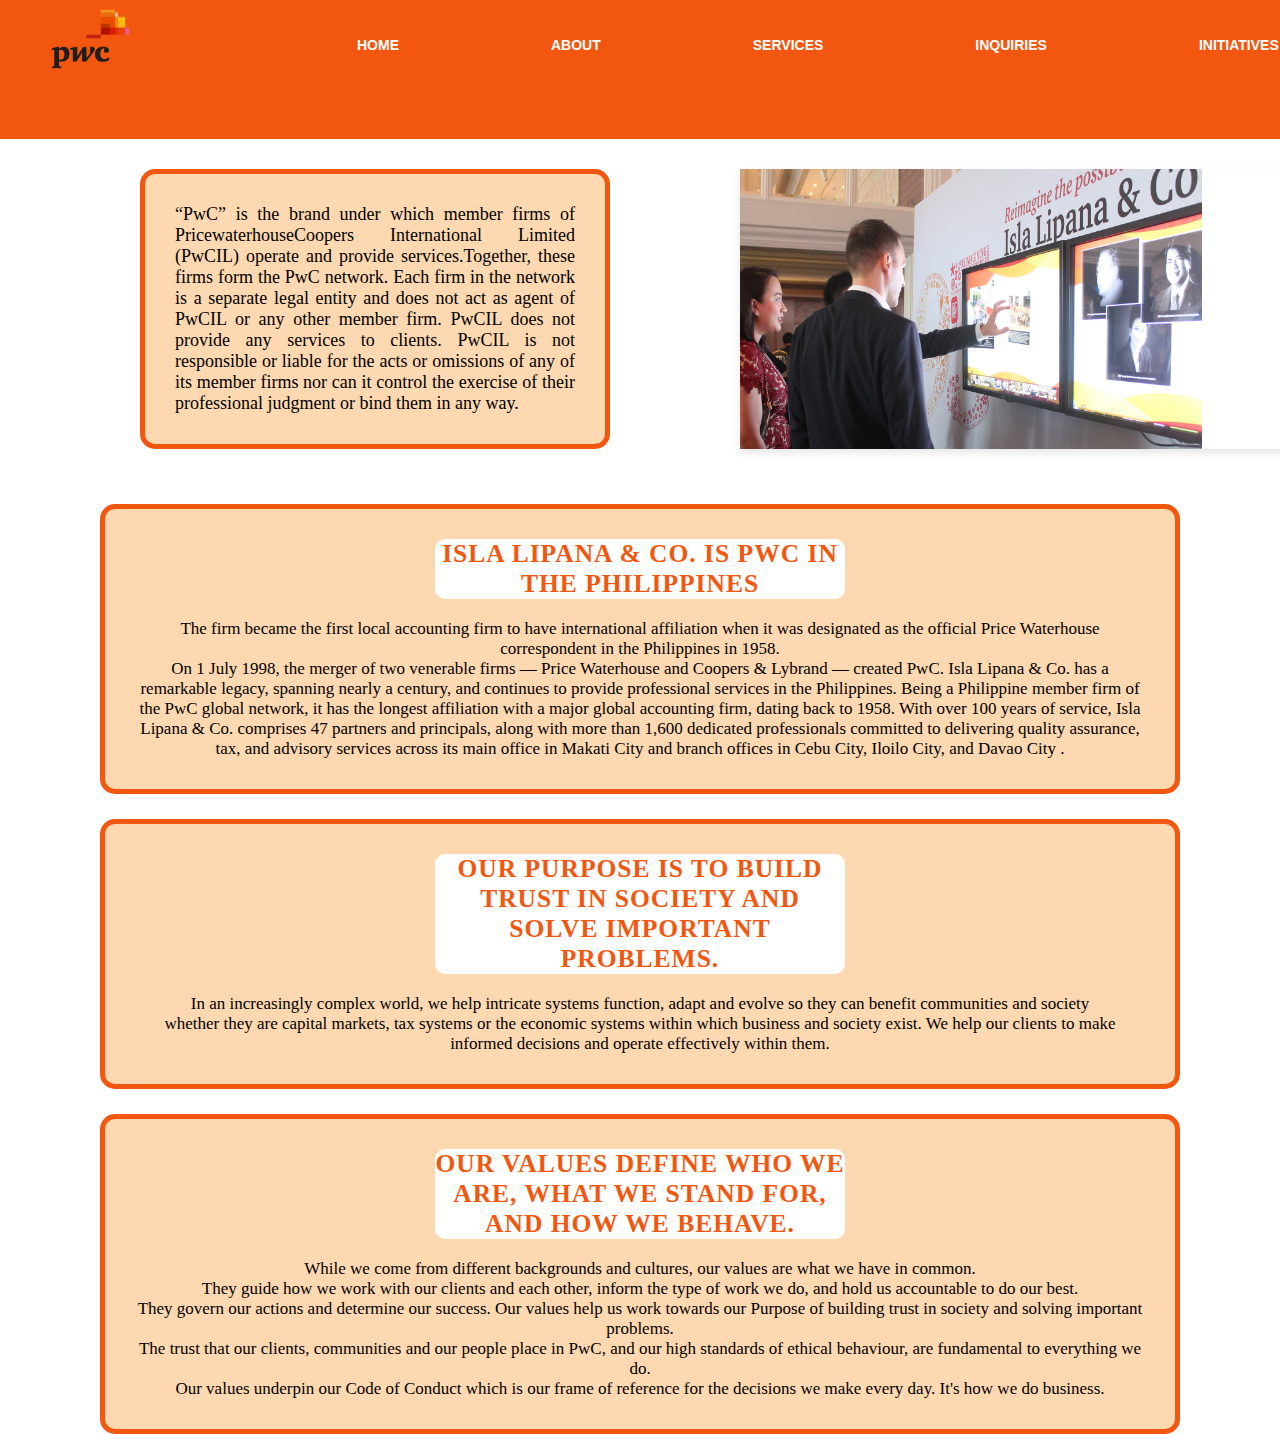
<file: About.html>
<!DOCTYPE html>
<html lang="en">
  <head>
    <meta charset="UTF-8" />
    <meta name="viewport" content="width=device-width, initial-scale=1.0" />
    <title>PWC AC About</title>
    <link rel="stylesheet" href="About.css" />
    <link rel="icon" type="image/x-icon" href="pngegg.png">
  </head>
  <body>
      <div class="navbar">
        <div class="icon">
            <img src="pngegg.png" alt="logo" width="40%" >
        </div>
    
        <div class="menu">
            <ul>
              <li><a href="index.html">HOME</a></li>
              <li><a href="About.html">ABOUT</a></li>
              <li><a href="Services.html">SERVICES</a></li>
              <li><a href="Inquires.html">INQUIRIES</a></li>
              <li><a href="Iniatives.html">INITIATIVES</a></li>
            </ul>
        </div>
                
        
    </div> 
    
 
    <div class="bigcontainer">
    
      <div class="container">
      <div class="card-text-top">
        “PwC” is the brand under which member firms of PricewaterhouseCoopers International Limited (PwCIL) operate and provide services.Together, these firms form the PwC network. Each firm in the network is a separate legal entity and does not act as agent of PwCIL or any other member firm. PwCIL does not provide any services to clients. PwCIL is not responsible or liable for the acts or omissions of any of its member firms nor can it control the exercise of their professional judgment or bind them in any way.
      </div>
      <div class="card">
        <img src="ph-interactive-wall.avif" width="66%" height="100%">
      </div>
      </div>
  
    
        <div class="card-text">
          <p>
            <h2><b>ISLA LIPANA & CO. IS PWC IN THE PHILIPPINES</b></h2><br>
            The firm became the first local accounting firm to have international affiliation when it was designated as the official Price Waterhouse correspondent in the Philippines in 1958. 
            <br>On 1 July 1998, the merger of two venerable firms — Price Waterhouse and Coopers & Lybrand — created PwC. Isla Lipana & Co. has a remarkable legacy, spanning nearly a century, and continues to provide professional services in the Philippines. Being a Philippine member firm of the PwC global network, it has the longest affiliation with a major global accounting firm, dating back to 1958. With over 100 years of service, Isla Lipana & Co. comprises 47 partners and principals, along with more than 1,600 dedicated professionals committed to delivering quality assurance, tax, and advisory services across its main office in Makati City and branch offices in Cebu City, Iloilo City, and Davao City .
          <br>
          </p>
        </div>


        <div class="card-text">
          <p>
            <h2><b>OUR PURPOSE IS TO BUILD TRUST IN SOCIETY AND SOLVE IMPORTANT PROBLEMS.</b></h2><br>
            In an increasingly complex world, we help intricate systems function, adapt and evolve so they can benefit communities and society <br> whether they are capital markets, tax systems or the economic systems within which business and society exist. We help our clients to make informed decisions and operate effectively within them.
          <br>
          </p>
        </div>

        <div class="card-text">
          <p>
            <h2><b>OUR VALUES DEFINE WHO WE ARE, WHAT WE STAND FOR, AND HOW WE BEHAVE.</b></h2><br>
            While we come from different backgrounds and cultures, our values are what we have in common. <br>They guide how we work with our clients and each other, inform the type of work we do, and hold us accountable to do our best.<br>They govern our actions and determine our success.

            Our values help us work towards our Purpose of building trust in society and solving important problems.<br>

            The trust that our clients, communities and our people place in PwC, and our high standards of ethical behaviour, are fundamental to everything we do.<br>Our values underpin our Code of Conduct which is our frame of reference for the decisions we make every day. It's how we do business.
          <br>
          </p>
        </div>
      

    </div>

    
   

  </body>
</html>
</file>
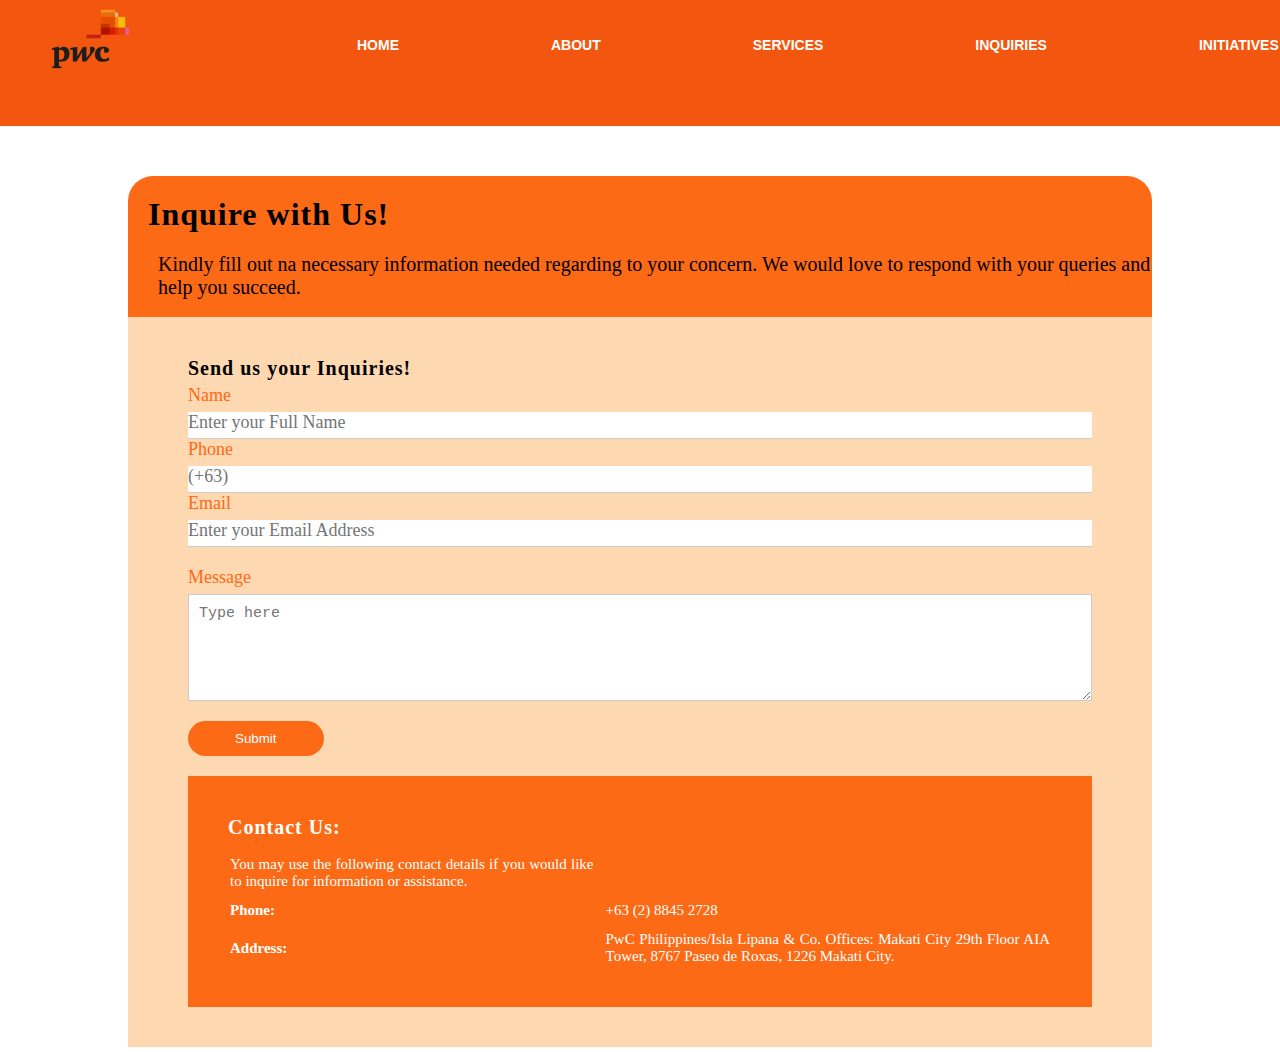
<file: Inquires.html>
<!DOCTYPE html>
<html lang="en">
  <head>
    <meta charset="UTF-8" />
    <meta name="viewport" content="width=device-width, initial-scale=1.0" />
    <title>PWC AC Inquiry</title>
    <link rel="stylesheet" href="Inquiry.css" />
    <link rel="icon" type="image/x-icon" href="pngegg.png">
  </head>
  <body>
  <div class="navbar">
    <div class="icon">
        <img src="pngegg.png" alt="logo" width="40%" >
    </div>

    <div class="menu">
        <ul>
          <li><a href="index.html">HOME</a></li>
          <li><a href="About.html">ABOUT</a></li>
          <li><a href="Services.html">SERVICES</a></li>
          <li><a href="Inquires.html">INQUIRIES</a></li>
          <li><a href="Iniatives.html">INITIATIVES</a></li>
        </ul>
    </div>
            
   

</div> 
    
        
    <div class="container">
      <h1>Inquire with Us!</h1>
      <p>Kindly fill out na necessary information needed regarding to your concern.
        We would love to respond with your queries and<br>
        help you succeed.</p>
        <br>
        <div class="contact-box">
          <div class="contact-left">
              <h3>Send us your Inquiries!</h3>

              <form>

                <div class="input-row">
                  <div class="input-group">
                    <label>Name</label>
                    <input type="text" placeholder="Enter your Full Name" required>
                  </div>
                  
                  <div class="input-group">
                    <label>Phone</label>
                    <input type="text" placeholder="(+63)" required>
                  </div>

                  <div class="input-row">
                    <div class="input-group">
                      <label>Email</label>
                      <input type="email" placeholder="Enter your Email Address" required>
                    </div>
                    
                   
                </div>

                <label>Message</label>
                <textarea rows="5"placeholder="Type here" required></textarea>

                <button type="submit">Submit</button>

              </form>
             
            </div>
            <div class="contact-right">
              <h3>Contact Us:</h3>
              
              <table>
                <tr>
                  <td>You may use the following contact details if you would like to inquire  for information or assistance.</td>
            
                </tr>
                <tr>
                  <td><b>Phone:</b></td>
                  <td> +63 (2) 8845 2728</td>
                </tr>
                <tr>
                  <td><b>Address:</b></td>
                  <td>PwC Philippines/Isla Lipana & Co. Offices:
                    Makati City
                    
                    29th Floor AIA Tower, 8767 Paseo de Roxas, 1226 Makati City.</td>
                </tr>
              </table>
            </div>
        </div>

  </body>
</html>
</file>
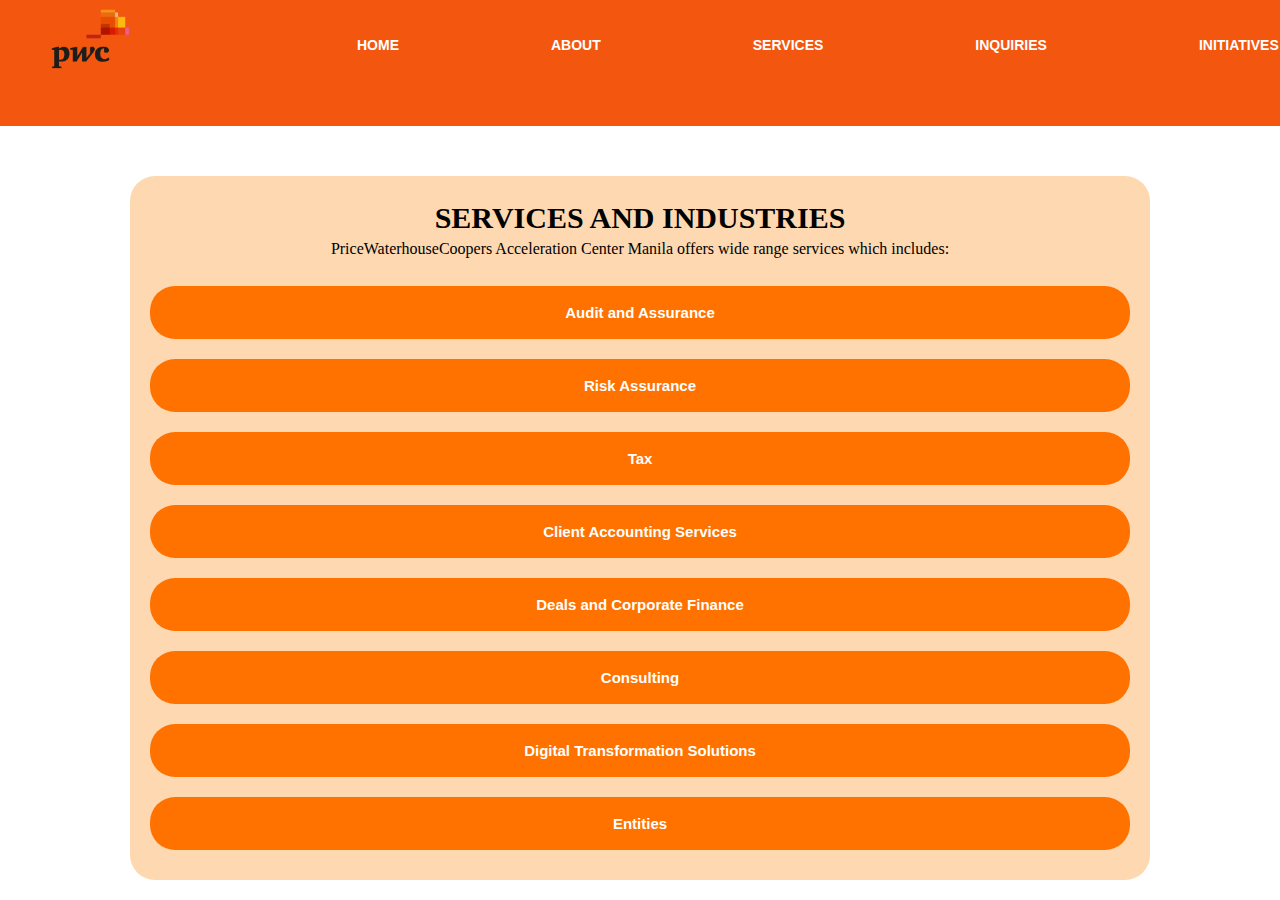
<file: Services.html>
<!DOCTYPE html>
<html lang="en">
  <head>
    <meta charset="UTF-8" />
    <meta name="viewport" content="width=device-width, initial-scale=1.0" />
    <title>PWC AC Services</title>
    <link rel="stylesheet" href="Services.css" />
    <link rel="icon" type="image/x-icon" href="pngegg.png">
  </head>
  <body>
    <div class="navbar">
      <div class="icon">
          <img src="pngegg.png" alt="logo" width="40%" >
      </div>
  
      <div class="menu">
          <ul>
            <li><a href="index.html">HOME</a></li>
            <li><a href="About.html">ABOUT</a></li>
            <li><a href="Services.html">SERVICES</a></li>
            <li><a href="Inquires.html">INQUIRIES</a></li>
            <li><a href="Iniatives.html">INITIATIVES</a></li>
          </ul>
      </div>
              
     
  
  </div> 
    <div class="contents">
    <h3>SERVICES AND INDUSTRIES</h3>
    <p>PriceWaterhouseCoopers Acceleration Center Manila offers wide range services which includes:</p>
    <br>
    <button type="button" class="collapsible">Audit and Assurance</button>
    <div class="content">
      <ul>
        <li><b>Virtual CFO</b></li>
        <p>- In the period of crisis, credible and timely financial reporting will help you make sound decisions to bring your business back on track. 
          Virtual CFOs will provide valuable insights in both the internal operations and 
          external market conditions that can be useful in making management decisions to enhance financial performance of the company.</p>
          <br>
        <li><b>Virtual Internal Audit</b></li>
        <p>- Changes to working practices in response to COVID-19 introduce a range of new or enhanced risk areas,
           and the potential to disrupt the existing system of internal controls is high. 
           It has heightened the need for Internal Audit functions to be agile to better enable continuity of service through remote working.
            This minimizes the adverse impact and maximizes the value of internal audit activity for management and the Board.</p>
          <br>
        <li><b>Board Box</b></li>
        <p>- When most organizations are increasingly being prevented from offering in-person internship experience, 
          Isla Lipana & Co. (PwC Philippines) continues to invest in our future Filipino CPAs.
           At PwC, they recognize the value that this program can offer to change the trajectory of their professional career.</p>
      </ul>
    </div>
    
    <button type="button" class="collapsible">Risk Assurance</button>
    <div class="content">
      <ul>
        <li><b>CyberSecurity</b></li>
        <p>- As companies pivot toward a digital business model, exponentially more data is generated and shared among organizations, partners and customers. 
          This digital information has become the lifeblood of the interconnected business ecosystem and is increasingly valuable to organizations—and to skilled threat actors. 
          Business digitization also has exposed companies to new digital vulnerabilities, making effective cybersecurity and privacy more important than ever. 
          PwC offers services that address challenges which relate to cybersecurity and privacy threats, organizational changes, and regulatory requirements for organizations.</p>
        <br>
          <li><b>Data Protection & Privacy</b></li>
        <p>- PwC Risk Assurance-Data Protection & Privacy Services can help identify the internal and external threats to the security over personal data and recommend appropriate controls to ensure compliance with relevant regulation and standards. 
          In addition, they can help the client determine if they are well prepared to respond to a breach and test their data security capability.</p>
        <br>
          <li><b>Financial Service</b></li>
        <p> The PwC Risk Assurance-Financial Services helps clients turn risks to advantages through offering global expertise on business risk and control solutions. 
          They focus on the future of financial services, effectively working with clients as they shape their business and execute their strategy.</p>
        <br>
          <li><b>IT Risk and Compliance</b></li>
        <p>- Emerging technologies and the increased digitization efforts of organizations also increased the expectation for internal audit and compliance functions to provide value and insights to the business. With their compliance services, 
          you can have the confidence that the technologies you choose are meeting regulatory and compliance requirements and mitigating any security risks.</p>
        <br>
          <li><b>Trust & Transparency</b></li>
        <p>- For organizations to succeed, they need to be trusted. 
          Stakeholders are looking for information that is clear, relevant, and reliable. 
          Information they can trust. In line with international standards, they help organizations respond to demands for increased transparency and industry comparability, and increase the credibility of that reporting.</p>
      </ul>
    </div>

    <button type="button" class="collapsible">Tax</button>
    <div class="content">
      <ul>
        <li><b>Virtual Tax Health Check</b></li>
       <p>- Providing a comprehensive picture of your tax position, 
        our Virtual Tax Health Check offers a deep insight on your tax practices that would help you assess and mitigate potential risks, improve tax compliance, and stay current with the evolving tax rules.</p>
      </ul>
    </div>

    <button type="button" class="collapsible">Client Accounting Services</button>
    <div class="content">
      <p>
        - They offer you their knowledge and experience in local statutory regulations and the highest ethical and moral standards of our services. They have a team in place for you to address specific accounting, payroll and tax compliance issues. Their team will adopt a practical and pragmatic approach to help review your accounting, payroll and tax needs and requirements and identify what the true risks are for you. This makes sure that any review or solution is entirely suitable for you as a business and will not be a “one size fits all” solution.

      </p>
    </div>

    <button type="button" class="collapsible">Deals and Corporate Finance</button>
    <div class="content">
      <ul>
        <li><b>Business Resiliency Strategy</b></li>
        <p>If you are looking for faster growth, stronger capabilities, a competitive edge or are in need of a dramatic transformation, inquire to them. 
          They bring to the table a truly connected global network of industry experienced deal advisors coupled with data driven insights that help to support more confident decisions.</p>
       <br>
          <li><b>Deals Strategy</b></li>
        <p>- PwC Deals Strategy practice combines industry-specific market insights with rigorous financial analysis to advise clients on both organic and inorganic growth.
           Working with their global subject matter experts when necessary, they bring to you their strong understanding of the local and regional landscape in the effort to make today's decisions drive tomorrow's value.
        </p>
      </ul>
    </div>

    <button type="button" class="collapsible">Consulting</button>
    <div class="content">
      <ul>
        <li><b>Risk and Response</b></li>
        <p>- As a leader in your organization, you play a vital role in helping everyone understand risks and guiding them to better seize opportunities for the future. To help you meet your business goals, they work with you to drive transformation and achieve a sustainable competitive advantage for your business.</p>
      </ul>
    </div>

    <button type="button" class="collapsible">Digital Transformation Solutions</button>
    <div class="content">
      <p>
        -They support the digital agenda of clients by providing professionals to deliver Digital Transformation solutions such as 
        RPA Developers, Data Architects, Solution Architects, Data Scientists, Organization Change Managers, Project Managers, Business and Process Analysts etc.
      </p>
    </div>

    <button type="button" class="collapsible">Entities</button>
    <div class="content">
      <ul>
        <li><b>PricewaterhouseCoopers Business Services Philippines (BSP)</b></li>
        <p>- By leveraging their expertise, best practices, and resources, they offer various support services to help manage and enhance corporate financial performance and streamline business operations. 
          They further assist in solving complex business problems through our value-added services.</p>
       <br>
          <li><b></b>PricewaterhouseCoopers Services (Brunei)</b></li>
        <p>- As their client, they expect us to understand your business, and the unique context within which you define value. 
          With their global network, their people, tools and experience, they are ready and able to help you achieve that value wherever you do business. 
          Their office is located at 13th Floor, PGGMB Building, Jalan Kianggeh, Bandar Seri Begawan BS8111, Brunei Darussalam.
        </p>
        <br>
        <li><b></b>Worldtrade Management Services (WMS)</b></li>
        <p>- WMS was engaged by a multinational manufacturer of electronic equipment to assess its supply chain covering the import of components into the Philippines, 
          the assembly operations in the Philippines and subsequent export of finished goods. 
          The manufacturer had concerns regarding non-compliance since it had very little control or oversight of its 3PLs handling import / export.
        </p>
      </ul>
    </div>

    </div>

    </section>
    <script>
      var coll = document.getElementsByClassName("collapsible");
      var i;

      for (i = 0; i < coll.length; i++) {
        coll[i].addEventListener("click", function() {
          this.classList.toggle("active");
          var content = this.nextElementSibling;
          if (content.style.display === "block") {
            content.style.display = "none";
          } else {
            content.style.display = "block";
          }
        });
      }
    </script>
  </body>
</html>
</file>
<file: About.css>
*{
    margin: 0;
    padding: 0;
}

body{
    width: 100%;
    background-image: url('https://www.pwc.ie/images/2019/corporate-accounting-services-thumb.png');
    background-position: center;
    background-size: cover;
    height: 110vh;
}

.navbar{
    width: 100%;
    height: 14%;
    margin: auto;
    background-color: #f3570f;
}

.icon{
    width: 200px;
    float: left;
    height: 70px;
    margin-left: 50px;
}

.logo{
    color: #ff7200;
    font-size: 35px;
    font-family: Arial;
    padding-left: 20px;
    float: left;
    padding-top: 10px;
    margin-top: 5px;
}

.menu{
    width: 400px;
    float: left;
    height: 70px;
    margin-top: 10px;
    box-sizing: flex;
    word-spacing:0 5px;
}

ul{
    float: left;
    display: flex;
    justify-content: center;
    align-items: center;
    list-style: none;
    margin: 0;
    padding: 0;
}

ul li{
    list-style: none;
    margin-left: 62px;
    margin-top: 27px;
    font-size: 14px;
}

ul li a{
    text-decoration: none;
    color: #fff;
    font-family: Arial;
    font-weight: bold;
    transition: 0.4s ease-in-out;
    border-radius: 5px;
    padding: 5px 45px;
    word-spacing: 10px;
}

ul li a:hover{
    color: #ff7200;
    background-color:white;
    border-radius: 5px;
    box-shadow: none;
    transform: translateY(-2px);
}

ul li a:active{
    box-shadow: none;
    transform: translateY(0);
}

.card {
     box-shadow: 0 4px 8px rgba(0, 0, 0, 0.1);
    overflow: hidden;
    transition: transform 0.3s, box-shadow 0.3s;
}

.card:hover {
    transform: translateY(-10px);
    box-shadow: 0 12px 16px rgba(0, 0, 0, 0.2);
}

.contact-right td {
    font-size: 15px;
    text-align: justify;
    padding: 5px 0; 
}
.bigcontainer
{
    justify-content: center;
}
.container {
    width: 80%;
    display: grid;
    grid-template-columns: 400px 700px;
    border: none;
    column-gap: 200px;
    margin-left: 110px;
    padding: 30px;
    flex: 1;
    height:fit-content;
    border: none;
}

.card-text-top {
    padding: 30px;
    width: 100%;
    font-size: 18px;
    background-color:#FED8B1;
    font-family: 'Montserrat';
    border: 1;
    border-radius: 15px;
    text-align: justify;
    border: 5px solid #f3570f;
}

.card-text {
    margin-top: 25px;
    margin-left: 100px;
    margin-right: 100px;
    margin-bottom: 25px;
    font-size: 17px;
    text-align: center;
    background-color:#FED8B1;
    font-family: 'Montserrat';
    border: 1;
    border-radius: 15px;
    height: auto;  
    padding: 30px;  
    border: 5px solid #f3570f;
}
.card-text h2
{
    background-color: white;
    color: #f3570f;
    width: auto;
    margin: 0px 300px 0px 300px;
    border: 1;
    border-radius: 10px;
    font-family: fantasy;
    letter-spacing: 1px;
}


@media only screen and (max-width: 480px) 
{
    .main {width: auto; height:auto;}
    .content h1 {font-size: large;font-weight: bold;}
    .content span {font-size: large;font-weight: bold;}
    .navbar ul li{width: 5%; font-size: x-small;}
    .icon {width: 30.66%;margin-top: 5%;}
    .contents {width: 90%;margin-left: 20px ;}
}
</file>
<file: Inquiry.css>
*{
  margin: 0;
  padding: 0;
  box-sizing: border-box;
}


body{
  width: 100%;
  background-image: url('https://www.pwc.ie/images/2019/corporate-accounting-services-thumb.png');
  background-position: center;
  background-size: cover;
  height: 100vh;
  align-items: center;
}


.navbar{
  width: 100%;
  height: 14%;
  margin: auto;
  background-color: #f3570f;
}


.icon{
  width: 200px;
  float: left;
  height: 70px;
  margin-left: 50px;
}


.logo{
  color: #ff7200;
  font-size: 35px;
  font-family: Arial;
  padding-left: 20px;
  float: left;
  padding-top: 10px;
  margin-top: 5px;
}


.menu{
  width: 400px;
  float: left;
  height: 70px;
  margin-top: 10px;
  box-sizing: flex;
  word-spacing:0 5px;
}


ul{
  float: left;
  display: flex;
  justify-content: center;
  align-items: center;
  list-style: none;
  margin: 0;
  padding: 0;
}


ul li{
  list-style: none;
  margin-left: 62px;
  margin-top: 27px;
  font-size: 14px;
}


ul li a{
  text-decoration: none;
  color: #fff;
  font-family: Arial;
  font-weight: bold;
  transition: 0.4s ease-in-out;
  border-radius: 5px;
  padding: 5px 45px;
  word-spacing: 10px;
}


ul li a:hover{
  color: #ff7200;
  background-color:white;
  border-radius: 5px;
  box-shadow: none;
  transform: translateY(-2px);
}

ul li a:active{
  box-shadow: none;
  transform: translateY(0);
}

.container
{
  width: 80%;
  height: auto;
  margin: 50px auto;
  background: rgb(252, 106, 22);
  color: black;
  border-radius: 25px;
  text-align: justify;
}

.container h1{
  font-family: fantasy;
  letter-spacing: 1px;
}

.contact-box
{
  background: #FED8B1;
  display: flex;
}
.contact-left
{
  width: 100%;
  height: auto;
  padding: 40px 60px;
 
}

.contact-left h3{
  font-family: fantasy;
  letter-spacing: 1px;
  margin-bottom: 5px;
}
.contact-right
{


  width: 100%;
  padding: 40px;
  flex: 1;
  background: rgb(252, 106, 22);
  color: white;

}


.contact-right td
{
    font-size: 15px;
}


h1
{
  margin:20px;
  padding-top: 20px;
  font-weight: bold;
}

.container p
{
  margin-left: 30px;
  font-size: 20px;
  font-family: 'Montserrat';
}

.input-row
{
  display: grid;
  grid-row: inherit;
  margin-bottom: 20px;
  font-family: "Montserrat";
}

.input-row .input-group
{
  width: 100%;
  font-size: 13px;
  font-family: "Montserrat";
}

input
{
  width: 100%;
  border: none;
  border-bottom: 1px solid #ccc;
  outline: none;
  padding-bottom: 5px;
  font-size: 18px;
  font-family: 'Montserrat';
}

textarea
{
  width: 100%;
  border: 1px solid #ccc;
  outline: none;
  padding: 10px;
  box-sizing: border-box;
  font-size: 15px;
}

label
{
  margin-bottom: 6px;
  display: block;
  color: rgb(252, 106, 22);
  font-size: 18px;
  font-family: "Montserrat";
}


button
{
  background: rgb(252, 106, 22);
  width: 15%;
  border: none;
  outline: none;
  color: #fff;
  height: 35px;
  border-radius: 30px;
  margin-top: 20px;
  cursor: pointer;
  position: relative;
  
}


tr td:first-child
{
  padding-right: 10px;
}
tr td
{
  padding-top: 10px;
}

.footer
{
    position: fixed;
    left: 0;
    bottom: 0;
    width: 100%;
    background-color: rgba(15, 8, 2, 0.781);
    color: white;
    text-align: center;
   
}
h3
{
    font-size: 20px;
}
</file>
<file: Services.css>
*{
  margin: 0;
  padding: 0;
  box-sizing: border-box;
  display: flex-start;
}

body{
  width: 100%;
  background-image: url('https://www.pwc.ie/images/2019/corporate-accounting-services-thumb.png');
  background-position: center;
  background-size: cover;
  height: 100vh;
}

.navbar{
  width: 100%;
  height: 14%;
  margin: auto;
  background-color: #f3570f;
}

.icon{
  width: 200px;
  float: left;
  height: 70px;
  margin-left: 50px;
}



.menu{
  width: 400px;
  float: left;
  height: 70px;
  margin-top: 10px;
  box-sizing: flex;
  word-spacing:0 5px;
}

.navbar ul{
  float: left;
  display: flex;
  justify-content: center;
  align-items: center;
  list-style: none;
  margin: 0;
  padding: 0;
}

.navbar ul li{
  list-style: none;
  margin-left: 62px;
  margin-top: 27px;
  font-size: 14px;
}

.navbar ul li a{
  text-decoration: none;
  color: #fff;
  font-family: Arial;
  font-weight: bold;
  transition: 0.4s ease-in-out;
  border-radius: 5px;
  padding: 5px 45px;
  word-spacing: 10px;
}

.navbar ul li a:hover{
    color: #ff7200;
    background-color:white;
    border-radius: 5px;
    box-shadow: none;
    transform: translateY(-2px);
}


.navbar ul li a:active{
  box-shadow: none;
  transform: translateY(0);
}

.search{
  width: 300px;
  float: left;
  margin-left: 270px;
  margin-top: 10px;
}

.srch{
  font-family: 'Times New Roman';
  width: 200px;
  height: 40px;
  background: transparent;
  border: 1px solid #ff7200;
  margin-top: 13px;
  color: #fff;
  border-right: none;
  font-size: 16px;
  float: left;
  padding: 10px;
  border-bottom-left-radius: 5px;
  border-top-left-radius: 5px;
}

.btn{
  width: 100px;
  height: 40px;
  background: #ff7200;
  border: 2px solid #ff7200;
  margin-top: 13px;
  color: white;
  font-size: 15px;
  border-bottom-right-radius: 5px;
  border-bottom-right-radius: 5px;
  transition: 0.2s ease;
  cursor: pointer;
}
.btn:hover{
  color: #000;
}

.btn:focus{
  outline: none;
}

.srch:focus{
  outline: none;
}

 .collapsible {
    background-color:#ff7200;
    color: white;
    cursor: pointer;
    padding: 18px;
    width: 100%;
    border: none;
    text-align: left;
    outline: none;
    width: 100%;
    margin-top: 10px;
    margin-bottom: 10px;
    font-weight: bold;
    text-align: center;
    font-size: 15px;
    border-radius: 25px;
    
  }
  
 
  .active, .collapsible:hover {
    background-color: black;
  }
  
  .content {
    padding: 0 18px;
    display: none;
    overflow: hidden;
    background-color: white;
    margin-top: 20px;
    margin-bottom: 20px;
    padding-left: 30px;
    width: 100%;
    border-radius: 25px;
    padding-top: 10px;
    padding-bottom: 10px;
    text-align: justify;
    
    
  }  
.contents
{
  background: #FED8B1;
  margin-top: 50px;
  margin-left: 130px;
  margin-right: 130px;
  border-radius: 25px;
  padding: 20px; 
  margin-bottom: 50px;
  text-align: justify;
  text-align: center;
  
 
}
.contents h3
{
  font-weight: bold;
  font-size: 30px;
  margin: 5px 5px;
  text-align: center;
  font-family: fantasy;
  
}
.content li
{
  font-size: 20px;
  text-align: justify;
}
.content p
{
  font-size: 15px;
  text-align: justify;
}

.footer {
   position: fixed;
    left: 0;
    bottom: 0;
    width: 100%;
    background-color: rgba(15, 8, 2, 0.781);
    color: white;
    text-align: center;
    
  }
</file>
